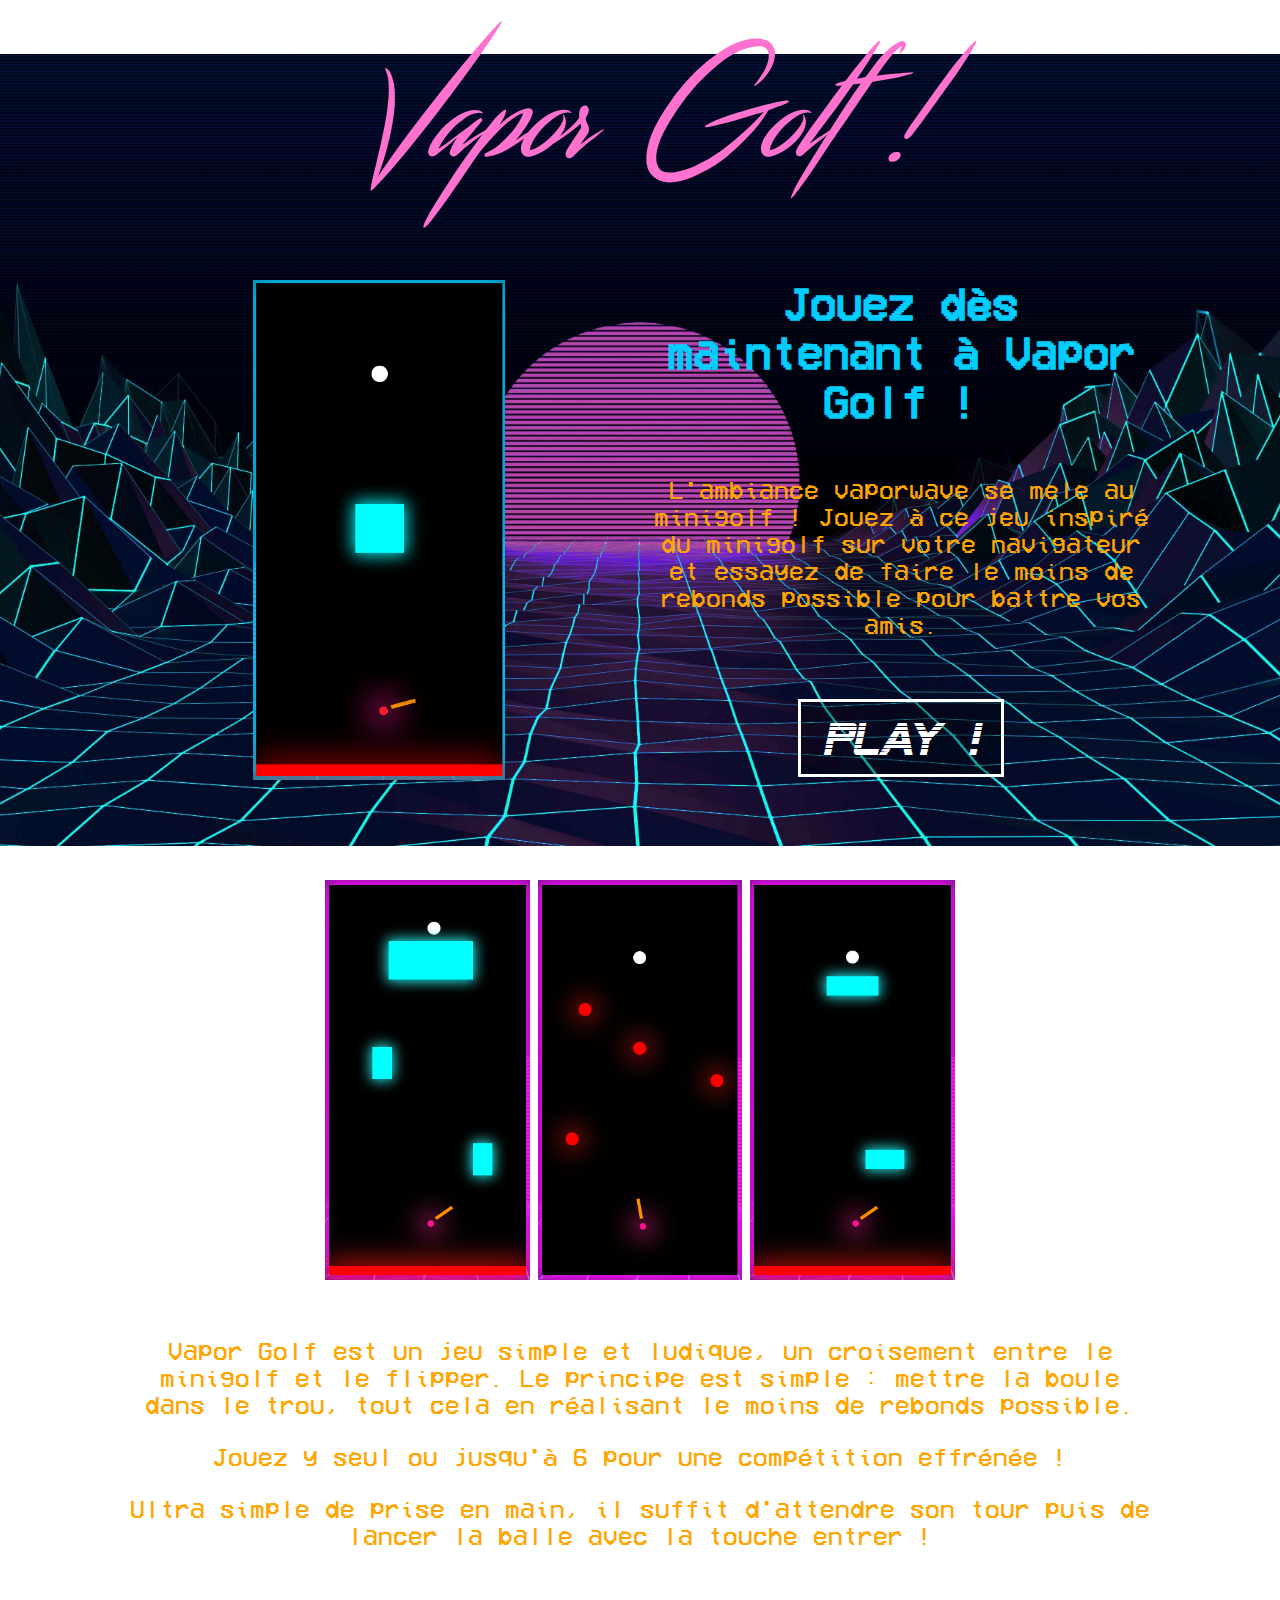
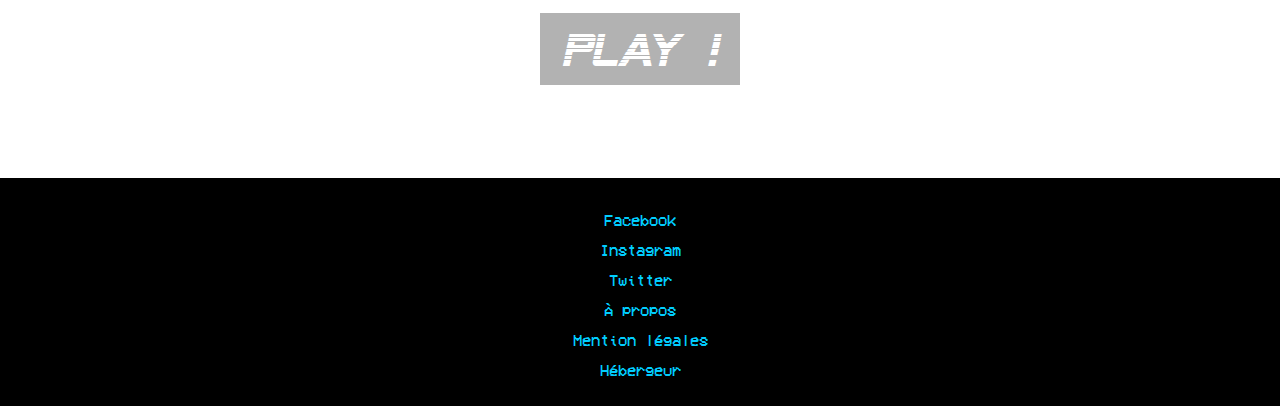
<file: index.html>
<!DOCTYPE html>
<html lang="fr">
  <head>
    <meta charset="utf-8">
    <title>Vapor Golf</title>
    <meta name="description" content="Bienvenue sur Vapor Golf !">
    <link rel="stylesheet" href="styles/main.css">
    <link rel="icon" href="images/logo.png">
  </head>
    <body>
      <header>
         <h1>Vapor Golf !</h1>
      </header>
      <main class="container">
        <div class="firstLook">
          <div class="video">
            <img src="images/lancer.gif" alt="lancer de la balle">
          </div>
          <div class="text">
            <h2>
              Jouez dès maintenant à Vapor Golf !
            </h2>
            <p>
              L'ambiance vaporwave se mele au minigolf ! Jouez à ce jeu inspiré du minigolf sur votre navigateur et essayez de faire le moins de rebonds possible pour battre vos amis.
            </p>
            <div class="bigButton">
              <a href="gamePage.html">Play !</a>
            </div>
          </div>
        </div>
        <div class="screenshots">
          <img src="images/screen1.png" alt="Screenshots du jeu">
          <img src="images/screen2.png" alt="Screenshots du jeu">
          <img src="images/screen3.png" alt="Screenshots du jeu">
        </div>
        <div class="learnMore">
          <p>
            Vapor Golf est un jeu simple et ludique, un croisement entre le minigolf et le flipper. Le principe est  simple : mettre la boule dans le trou, tout cela en réalisant le moins de rebonds possible.
          </p>
          <p>
            Jouez y seul ou jusqu'à 6 pour une compétition effrénée !
          </p>
          <p>
            Ultra simple de prise en main, il suffit d'attendre son tour puis de lancer la balle avec la touche entrer !
          </p>
        </div>
        <div class="bigButton">
          <a href="gamePage.html">Play !</a>
        </div>
      </main>
      <footer>
        <p>
          Meme Land
        </p>
        <a href="https://youtu.be/dQw4w9WgXcQ">Facebook</a>
        <a href="https://media3.giphy.com/media/XRf8O3CECToRy/giphy.gif">Instagram</a>
        <a href="https://i.kinja-img.com/gawker-media/image/upload/s--UisO0ff0--/c_scale,f_auto,fl_progressive,q_80,w_800/txthbfekk2a1garzhu0j.jpg">Twitter</a>
        <a href="https://i.redd.it/xuovdj9i3gfz.png">À propos</a>
        <a href="https://i.redd.it/ig5u8ke5qo421.png">Mention légales</a>
        <a href="https://youtu.be/ZZ5LpwO-An4">Hébergeur</a>
      </footer>
    </body>
  </html>
</file>
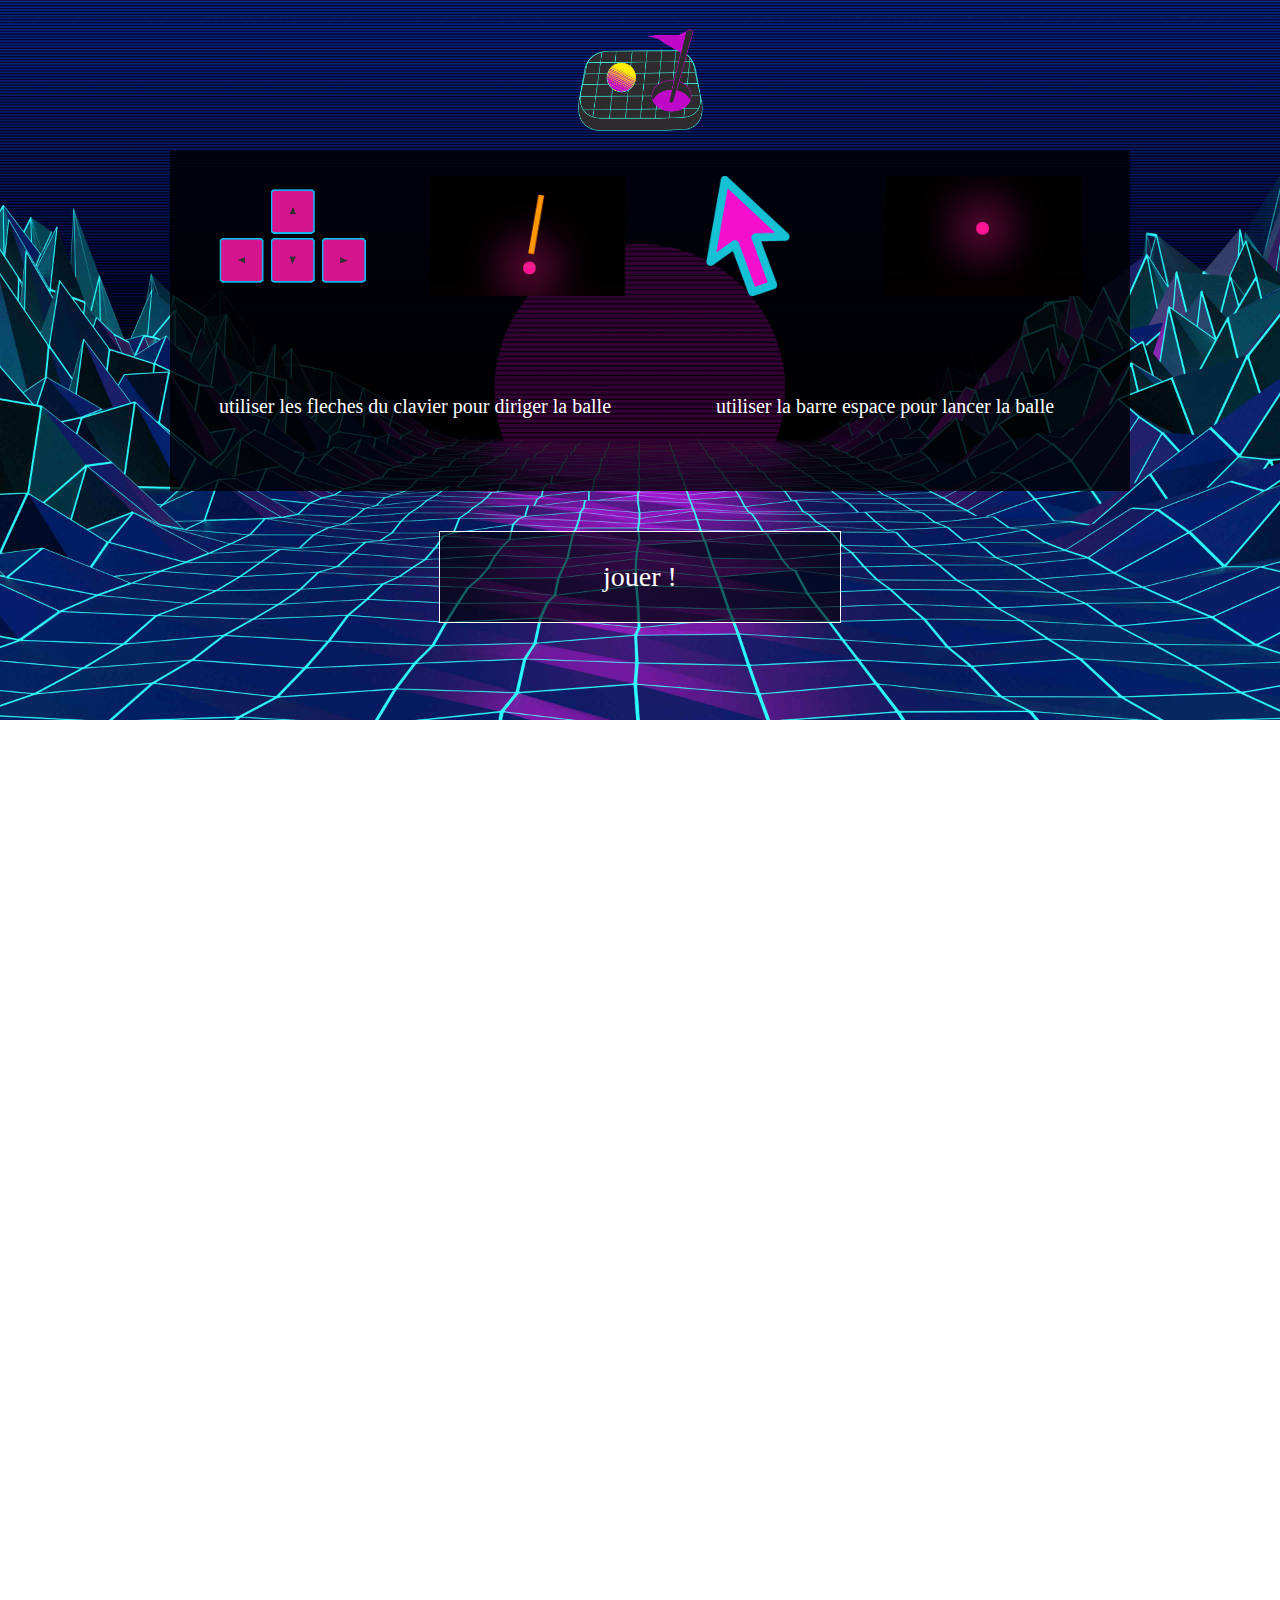
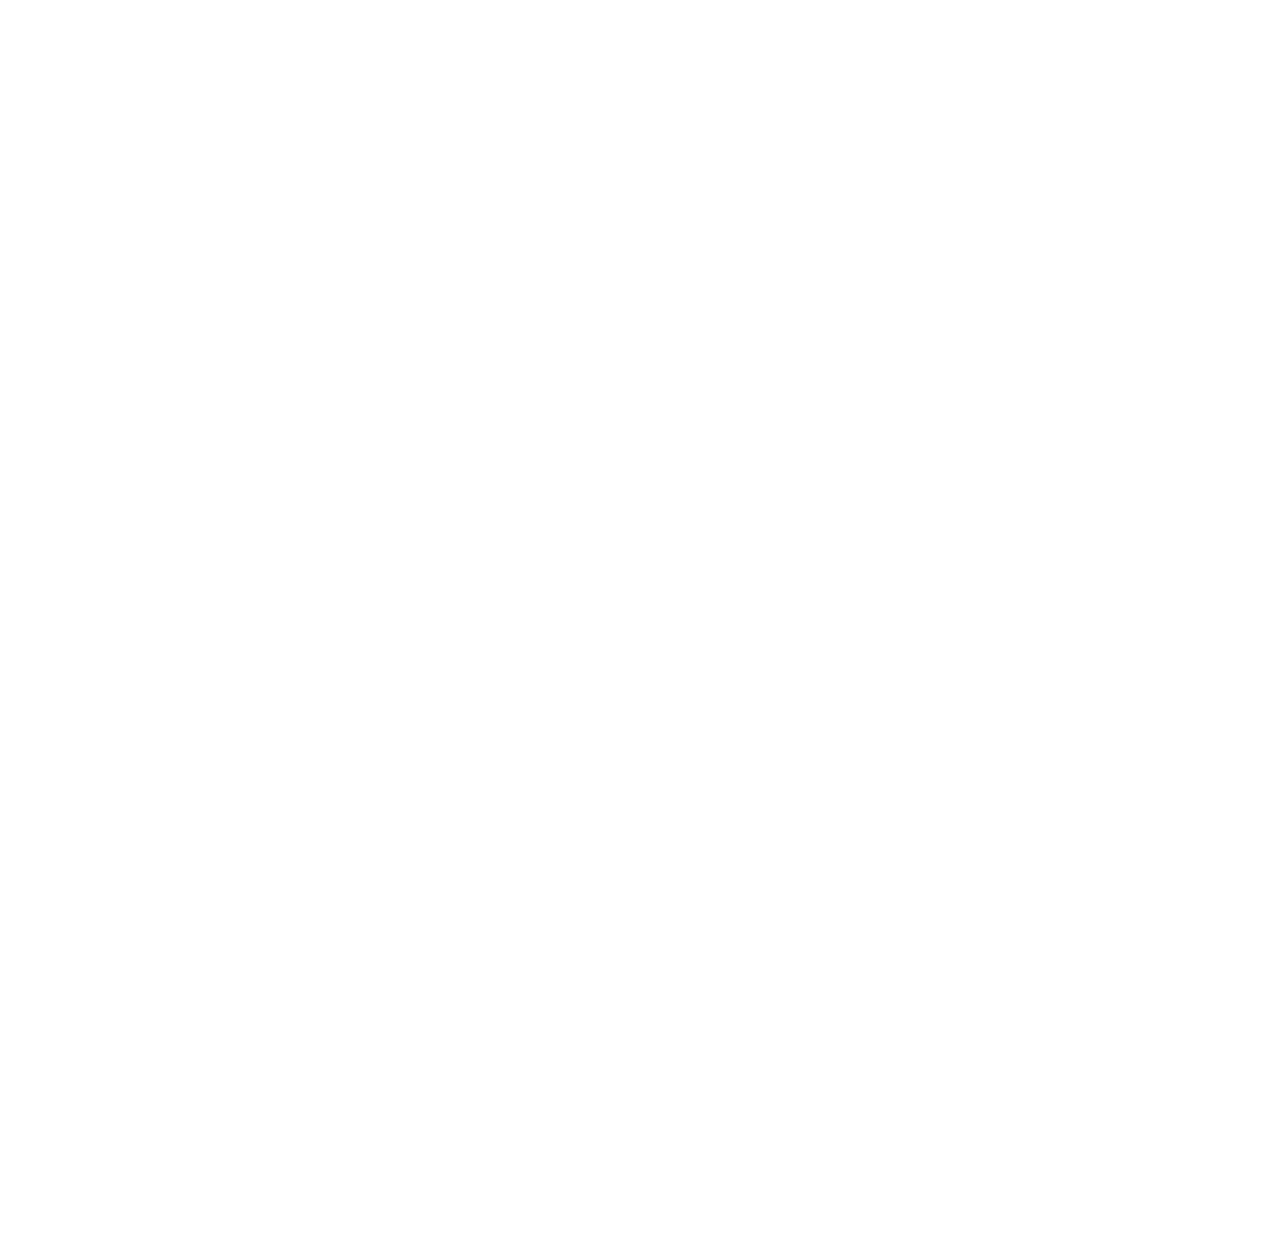
<file: pageGameVG/index.html>
<!DOCTYPE html>
<html lang="fr">
  <head>
    <meta charset="utf-8"/>
    <title>AGSE</title>
    <meta name="description" content="description de ma page"/>
    <link href="https://fonts.googleapis.com/css?family=Roboto" rel="stylesheet">
    <link rel="stylesheet" href="styles/main.css">
  </head>
  <body scroll="no">
    <main>
      <section class="section_numberPlayer_header container">
        <img src="images/logo.png" alt="">
        <div class="section_numberPlayer_header_intruction container_flex ">
          <div class="section_numberPlayer_header_intruction_in container_flex">
            <img src="images/tab.png" alt="">
            <img src="images/flech.gif" alt="">
          </div>
          <div class="section_numberPlayer_header_intruction_in container_flex">
            <img src="images/fleche.png" alt="">
            <img src="images/points.gif" alt="">
          </div>
        </div>
        <div class="section_numberPlayer_header_intruction_txt container_flex">
          <div class="section_numberPlayer_header_intruction_in container_flex">
            <h1>utiliser les fleches du clavier pour diriger la balle</h1>
          </div>
          <div class="section_numberPlayer_header_intruction_in container_flex">
            <h1>utiliser la barre espace pour lancer la balle</h1>
          </div>
        </div>
        </div>
        <h1 class="button">jouer !</h1>
      </section>

      <section class="section_numberPlayer">
        <section class="container container_flex">

          <div class="section_numberPlayer_player">
            <img src="images/space1.jpg" alt="">
            <h1>TRAINNING</h1>
          </div>

            <div class="section_numberPlayer_player">
              <img src="images/space2.jpg" alt="">
              <h1>2 PLAYERS</h1>
            </div>

            <div class="section_numberPlayer_player">
              <img src="images/space3.jpg" alt="">
              <h1>3 PLAYERS</h1>
            </div>
          </section>
          <section class="container container_flex">
            <div class="section_numberPlayer_player">
              <img src="images/space4.jpg" alt="">
              <h1>4 PLAYERS</h1>
            </div>

            <div class="section_numberPlayer_player">
              <img src="images/space5.jpg" alt="">
              <h1>5 PLAYERS</h1>
            </div>

            <div class="section_numberPlayer_player">
              <img src="images/space6.jpg" alt="">
              <h1>6 PLAYERS</h1>
            </div>
        </section>
      </section>

      <section class="section_gamePlay container_flex">
        <section class="section_gamePlay_players">
          <div class="section_gamePlay_playerScore">
            <h1>PLAYERS 1</h1>
            <p>score</p>
          </div>
          <div class="section_gamePlay_playerScore">
            <h1>PLAYERS 2</h1>
            <p>score</p>
          </div>
          <div class="section_gamePlay_playerScore">
            <h1>PLAYERS 3</h1>
            <p>score</p>
          </div>
          <div class="section_gamePlay_playerScore">
            <h1>PLAYERS 4</h1>
            <p>score</p>
          </div>
          <div class="section_gamePlay_playerScore">
            <h1>PLAYERS 5</h1>
            <p>scrore</p>
          </div>
          <div class="section_gamePlay_playerScore">
            <h1>PLAYERS 6</h1>
            <p>score</p>
          </div>
        </section>
        <section class="section_gamePlay_game">
        </section>
        <section class="section_gamePlay_winner">
          <div class="section_gamePlay_winnerName">
            <h1>see ranking !</h1>
          </div>
          <div class="section_gamePlay_winner_historical">
            <h1>level actuel</h1>
            <p>ici</p>
          </div>
          <div class="section_gamePlay_winner_historical">
            <h1>score actuel</h1>
            <p>ici</p>
          </div>
          <div class="section_gamePlay_winner_historical_imgGame container_flex">
            <img src="images/tab.png" alt="">
            <img src="images/flech.gif" alt="">
          </div>
          <div class="section_gamePlay_winner_historical_imgGame container_flex">
            <img src="images/fleche.png" alt="">
            <img src="images/points.gif" alt="">
          </div>
          <div class="section_gamePlay_winner_historical_img">
            <img src="images/palmier.png" alt="">
          </div>
        </section>
      </section>
      <section class="section_gamePlay_Score">
        <div class="section_gamePlay_finalScore">
          <div class="section_gamePlay_finalScore_section_titre container_flex">
            <div class="section_gamePlay_finalScore_couleur">
            </div>
            <div class="section_gamePlay_finalScore_joueur">
              <h1>PLAYER</h1>
            </div>
            <div class="section_gamePlay_finalScore_score">
              <h1>SCORE</h1>
            </div>
          </div>
          <div class="section_gamePlay_finalScore_section container_flex Score_players_1">
            <div class="section_gamePlay_finalScore_couleur">
            </div>
            <div class="section_gamePlay_finalScore_joueur">
              <h1>PLAYER 1</h1>
            </div>
            <div class="section_gamePlay_finalScore_score">
              <h1>48768776</h1>
            </div>
          </div>
          <div class="section_gamePlay_finalScore_section container_flex Score_players_2">
            <div class="section_gamePlay_finalScore_couleur">
            </div>
            <div class="section_gamePlay_finalScore_joueur">
              <h1>PLAYER 2</h1>
            </div>
            <div class="section_gamePlay_finalScore_score">
              <h1>48768776</h1>
            </div>
          </div>
          <div class="section_gamePlay_finalScore_section container_flex Score_players_3">
            <div class="section_gamePlay_finalScore_couleur">
            </div>
            <div class="section_gamePlay_finalScore_joueur">
              <h1>PLAYER 3</h1>
            </div>
            <div class="section_gamePlay_finalScore_score">
              <h1>48768776</h1>
            </div>
          </div>
          <div class="section_gamePlay_finalScore_section container_flex Score_players_4">
            <div class="section_gamePlay_finalScore_couleur">
            </div>
            <div class="section_gamePlay_finalScore_joueur">
              <h1>PLAYER 4</h1>
            </div>
            <div class="section_gamePlay_finalScore_score">
              <h1>48768776</h1>
            </div>
          </div>
          <div class="section_gamePlay_finalScore_section container_flex Score_players_5">
            <div class="section_gamePlay_finalScore_couleur">
            </div>
            <div class="section_gamePlay_finalScore_joueur">
              <h1>PLAYER 5</h1>
            </div>
            <div class="section_gamePlay_finalScore_score">
              <h1>48768776</h1>
            </div>
          </div>
          <div class="section_gamePlay_finalScore_section container_flex Score_players_6">
            <div class="section_gamePlay_finalScore_couleur">
            </div>
            <div class="section_gamePlay_finalScore_joueur">
              <h1>PLAYER 6</h1>
            </div>
            <div class="section_gamePlay_finalScore_score">
              <h1>48768776</h1>
            </div>
          </div>
        </div>
        <div class="section_gamePlay_finalScore_score_rejouer">
          <a href="file:///Users/bollini/Downloads/06_11/index.html">REJOUER</a>
        </div>
      </section>
    </main>
    <script src="scripts/main.js"></script>
  </body>
</html>
</file>
<file: styles/main.css>
body{
  padding: 0;
  font-family: 'VCR OSD Mono';
  font-size: 14px;
  color: #01CDFE;
  background-image: url(../images/background.jpg);
  background-size: 110%;
  background-repeat: no-repeat;
  background-attachment: fixed;
  background-position: center;
  margin: 0 auto;
  text-align: center;
}

@font-face {
  font-family: 'Streamster';
  src: url('../fonts/Streamster.ttf');
}

@font-face {
  font-family: 'SF Alien Encounters';
  src: url('../fonts/SFAlienEncounters-Italic.ttf');
}

@font-face {
  font-family: 'VCR OSD Mono';
  src: url('../fonts/VCR_OSD_MONO_1.001.ttf');
}

/* Main */

.container{
  margin: 0 auto;
  width: 1024px;
}

h1{
  font-family: 'Streamster';
  font-size: 130px;
  font-weight: 200;
  color: #ff71ce;
  margin-top: 10px;
  margin-bottom: 50px;
}

/* First Look */

.firstLook{
  height: 500px;
  width: 100%;
  display: flex;
  justify-content: center;
  flex-direction: row;
  background-color: rgba(0, 0, 0, 0)
}

h2{
  font-size: 45px;
  margin-top : 0px;
}

p{
  font-size: 25px;
}

.video{

  width: 50%;
  height: 500px;
  margin-right: 10px;
}

.video img{
  height: 100%;
}

a{
  font-size: 45px;
  text-decoration: none;
  color: #01CDFE;
}

a:hover{
  text-decoration: none;
}

.text{
  flex-direction: column;
  width: 50%;
  margin-left: 10px;
}

.text p{
  color: orange;
  margin-top: 50px;
  margin-bottom: 50px;
}

/* Screenshots of the game */

.screenshots{
  flex-direction: row;
  margin-top: 100px;
  justify-content: space-around;
}

.screenshots img{
  width: 20%;
  height: 400px;
  background-color: white;
  justify-content: space-around;
  margin-bottom: 30px;
}

.learnMore p{
  color: orange;
}

/* Play Button */

.bigButton{
  width: 200px;
  height: 72px;
  margin: auto;
  margin-top: 60px;
  border-style :solid;
  border-color: white;
  margin-bottom: 20px;
  flex-flow: row wrap;
  justify-content: flex-start;
  align-items:center;
  background-color: rgba(0, 0, 0, 0.3);
}

.bigButton a{
  font-family: 'SF Alien encounters';
  display: flex;
  padding: 5px 10px 10px 10px;
  align-items: center;
  justify-content: center;
  color : white;
  margin: 10px;
  margin-top: 13px;
}

.bigButton a:hover{
  text-shadow: #01CDFE 0 -3px;
}

/* Footer*/

footer{
  background-color: black;
  margin-top: 90px;
  padding: 0px 20px 20px 20px;
  display: flex;
  flex-direction: column;
}

  footer p{
    font-family: 'Comic Sans MS';
    color: black;
    padding: 0px;
    margin: 0px;
  }

footer p:hover{
  color: #01CDFE;
}

footer a{
  font-size: 16px;
  line-height: 30px;
}
</file>
<file: pageGameVG/styles/main.css>
html body{
  overflow: hidden;
}
body{
  margin:0;
  padding:0;
  font-family: 'Roboto', 'Arial', sans-serif;
  font-size:14px;
  color:#444;
  background-size: 100%;
  background-image:url(../images/background.jpg);
  overflow: scroll;
  background-attachment: fixed;
  background-repeat: repeat-x ;
  height: 100%;
}

main{
  height: 100%;
}

.container{
  width:940px;
  margin:0 auto;
  margin-bottom: 70px;
}

.container_flex{
  display:flex;
  flex-flow: row wrap;
  justify-content: flex-start;
  align-items:center;
}


/*
SECTION NUMBER OF PLAYER
*/

.section_numberPlayer_header{
  height: 0%;
  margin-top: 10px;

}

.section_numberPlayer_header h1{
  font-family: 'streamster';
  font-weight: 200;
  font-size: 100px;
  text-align: center;
  margin: 0;
  color: #01CDFE;
}

.section_numberPlayer_header img{
  margin: auto;
  width: 15%;
  display:flex;
  justify-content: center;
}

.section_numberPlayer_header .button{
  margin: auto;
  display:flex;
  justify-content: center;
  align-items: center;
  font-family: 'SF Alien Encounters';
  color : white;
  font-size:28px;
  width: 400px;
  height:90px;
  background: rgba(0,0,0,0.6);
  border-width : 1px;
  border-style :solid;
  border-color: white;
  line-height: 30px;
  font-weight: 200;
}

.section_numberPlayer_header_intruction{
  padding: 10px;
  background: rgba(0,0,0,0.8);
  height: 150px;
  width: 100%;
}


.section_numberPlayer_header_intruction_in {
  width: 50%;
  height: 80%;
}

.section_numberPlayer_header_intruction_in img{
  width: auto;
  height: 100%;
}

.section_numberPlayer_header_intruction_in h1{
  margin: auto;
  display:flex;
  justify-content: center;
  align-items: center;
  font-family: 'SF Alien Encounters';
  color : white;
  font-size:20px;
  width: 400px;
  height:90px;
}

.section_numberPlayer_header_intruction_txt{
  height: 150px;
  width: 100%;
  line-height: 30px;
  background: rgba(0,0,0,0.8);
  padding: 10px;
  margin-bottom: 40px;
}
/*
NUMBER OF PLAYER
*/

.section_numberPlayer{
  visibility: hidden;
  padding-top:5%;
  height: 800px;
  width: 100%;
  background-color: rgba(0, 0, 0, 0.8)
}

.section_numberPlayer_player{
  width: 200px;
  height: 200px;
  margin: auto;
  border-width : 1px;
  border-style :solid;
  border-color: white;
}

.section_numberPlayer_player img{
  margin: 5px;
  width: 190px;
}

.section_numberPlayer_player h1{
  font-family: 'SF Alien Encounters';
  color : white;
  font-size:28px;
  width: 200px;
  height:70px;
  border: none;
  background: rgba(255,255,255,0);
  text-align: center;
}

/*
SECTION GAMEPLAY
*/

.section_gamePlay{
  visibility: hidden;
  padding-top: 3%;
}

.section_gamePlay_players{
  width: 25%;
  height: 650px
}

.section_gamePlay_game{
  width: 50%;
  background-color: red;
  height: 650px
}

.section_gamePlay_winner{
  width: 25%;
  height: 650px
}

.section_gamePlay_playerScore{
  width: 200px;
  height: 72px;
  margin: auto;
  border-width : 1px;
  border-style :solid;
  border-color: white;
  margin-bottom: 20px;
}

.section_gamePlay_playerScore h1{
  text-align: center;
  font-family: 'SF Alien Encounters';
  color : white;
  font-size:22px;
  margin: 10px;
  margin-top: 13px;

}

.section_gamePlay_playerScore p{
  margin-top: 0px;
  text-align: center;
  color : white;
}

.section_gamePlay_winnerName{
  width: 200px;
  height: 72px;
  margin: auto;
  border-width : 1px;
  border-style :solid;
  border-color: white;
  margin-bottom: 20px;
}

.section_gamePlay_winnerName h1{
  text-align: center;
  font-family: 'SF Alien Encounters';
  color : white;
  font-size:22px;
  margin-top:15%;

}

.section_gamePlay_winner_historical{
  width: 200px;
  height: 80px;
  margin: auto;
  border-width : 1px;
  border-style :solid;
  border-color: white;
}
.section_gamePlay_winner_historical_imgGame{
  width: 200px;
  height: 80px;
  margin: auto;
  border-width : 1px;
  border-style :solid;
  border-color: white;
  background-color: rgba(0, 0, 0, 0.6)
}

.section_gamePlay_winner_historical_imgGame img{
  width: auto;
  height: 80%;
  margin: auto;
}

.section_gamePlay_winner_historical_img{
  width: 200px;
  height: 100px;
  margin: auto;
  border-width : 1px;
  border-style :solid;
  border-color: white;
  margin-top: 20px;
  background-color: rgba(0, 0, 0, 0.6)
}

.section_gamePlay_winner_historical_img img{
  width: auto;
  height: 100%;
}
.section_gamePlay_winner_historical h1{
  text-align: center;
  font-family: 'SF Alien Encounters';
  color : white;
  font-size:22px;
  margin: 10px;
  margin-top: 13px;
}

.section_gamePlay_winner_historical p{
  margin-top: 0px;
  text-align: center;
  color : white;
  margin: 5px;
}

.section_gamePlay_winner_winnerOfLevel{
  margin: 17px;
}

/*
FINAL SCORE
*/

.section_gamePlay_Score{
  visibility: hidden;
  width:600px;
  height: 300px;
  margin: auto;
}

.section_gamePlay_finalScore{
  margin-top: 100px;
  width:600px;
  height: 400px;
  display: flex;
  flex-direction: column;
  justify-content: center;

}

.section_gamePlay_finalScore h1{
  text-align: center;
  font-family: 'SF Alien Encounters';
  color : white;
  font-size:22px;
  margin: 10px;
  margin-top: 13px;
}

.section_gamePlay_finalScore_section{
  background: rgba(0,0,0,0.8);
  width: 100%;
  height: 15%;
}

.section_gamePlay_finalScore_couleur{
  background: rgba(0,0,0,0.8);
  width: 20%;
  height: 100%;
}


.section_gamePlay_finalScore_section_titre h1{
  text-align: center;
  font-family: 'SF Alien Encounters';
  color : white;
  font-size:18px;
  margin: 10px;
  margin-top: 13px;
  color: purple;

}

.section_gamePlay_finalScore_joueur{
  background: rgba(0,0,0,0.8);
  width: 40%;
  height: 100%;
}
.section_gamePlay_finalScore_score{
  background: rgba(0,0,0,0.8);
  width: 40%;
  height: 100%;
}

.section_gamePlay_finalScore_score_rejouer a{
  text-decoration:none;
  margin: auto;
  display:flex;
  justify-content: center;
  align-items: center;
  font-family: 'SF Alien Encounters';
  color : white;
  font-size:28px;
  width: 400px;
  height:90px;
  background: rgba(0,0,0,0.6);
  border-width : 1px;
  border-style :solid;
  border-color: white;
  margin-top: 20px;
}

.Score_players_1{
  display:
}


/*main position absolute O par apport au main*/
</file>
